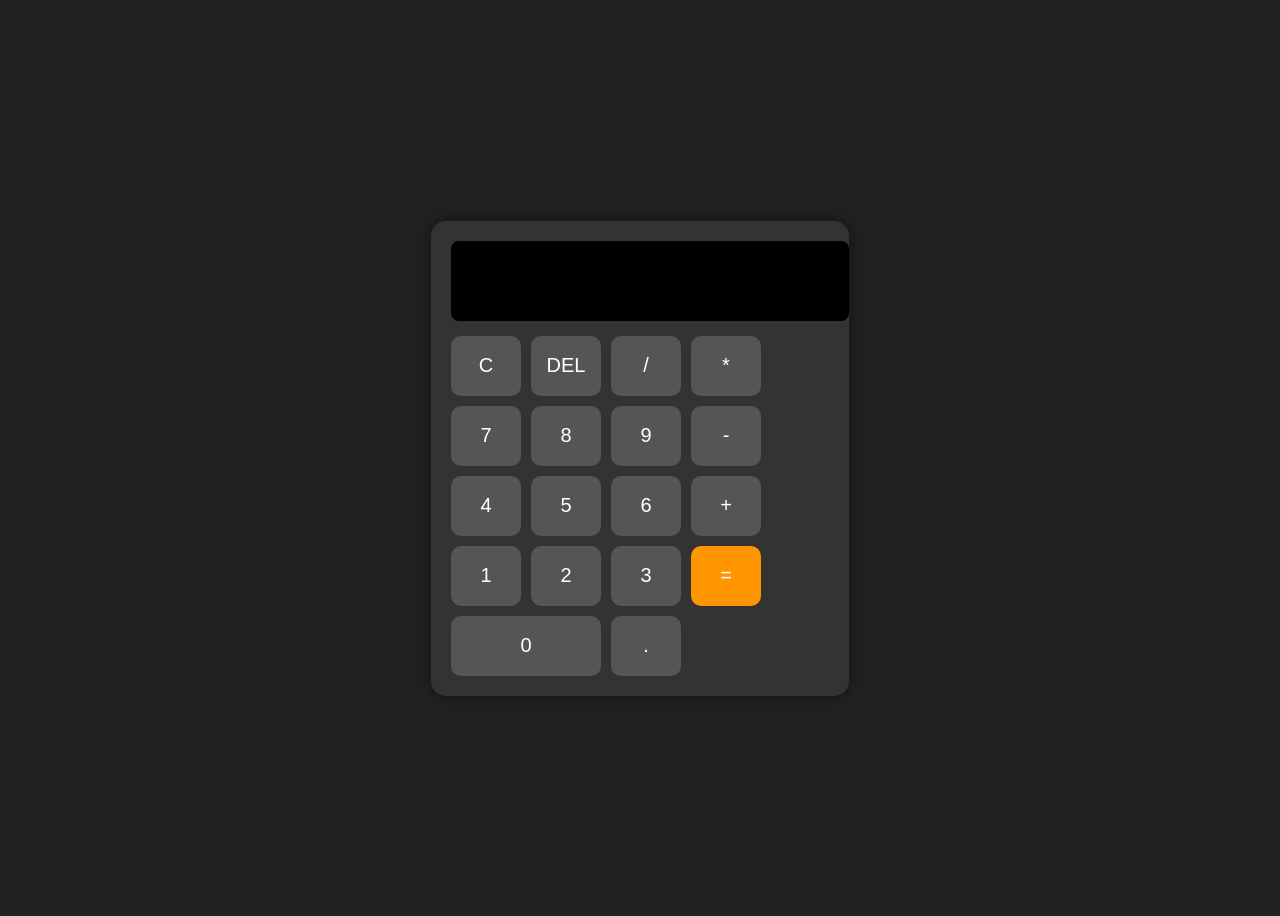
<file: index.html>
<!DOCTYPE html>
<html lang="en">
<head>
  <link rel="stylesheet" href="style.css">
  <script src="script.js"></script>
  <meta charset="UTF-8">
  <meta name="viewport" content="width=device-width, initial-scale=1.0">
  <title>Simple Calculator</title>
  <link rel="stylesheet" href="style.css">
</head>
<body>
  <div class="calculator">
    <input type="text" id="display" disabled>
    <div class="buttons">
      <button onclick="clearDisplay()">C</button>
      <button onclick="deleteLast()">DEL</button>
      <button onclick="appendValue('/')">/</button>
      <button onclick="appendValue('*')">*</button>
      
      <button onclick="appendValue('7')">7</button>
      <button onclick="appendValue('8')">8</button>
      <button onclick="appendValue('9')">9</button>
      <button onclick="appendValue('-')">-</button>
      
      <button onclick="appendValue('4')">4</button>
      <button onclick="appendValue('5')">5</button>
      <button onclick="appendValue('6')">6</button>
      <button onclick="appendValue('+')">+</button>
      
      <button onclick="appendValue('1')">1</button>
      <button onclick="appendValue('2')">2</button>
      <button onclick="appendValue('3')">3</button>
      <button onclick="calculate()" class="equal">=</button>
      
      <button onclick="appendValue('0')" class="zero">0</button>
      <button onclick="appendValue('.')">.</button>
    </div>
  </div>
  <script src="script.js"></script>
</body>
</html>
</file>
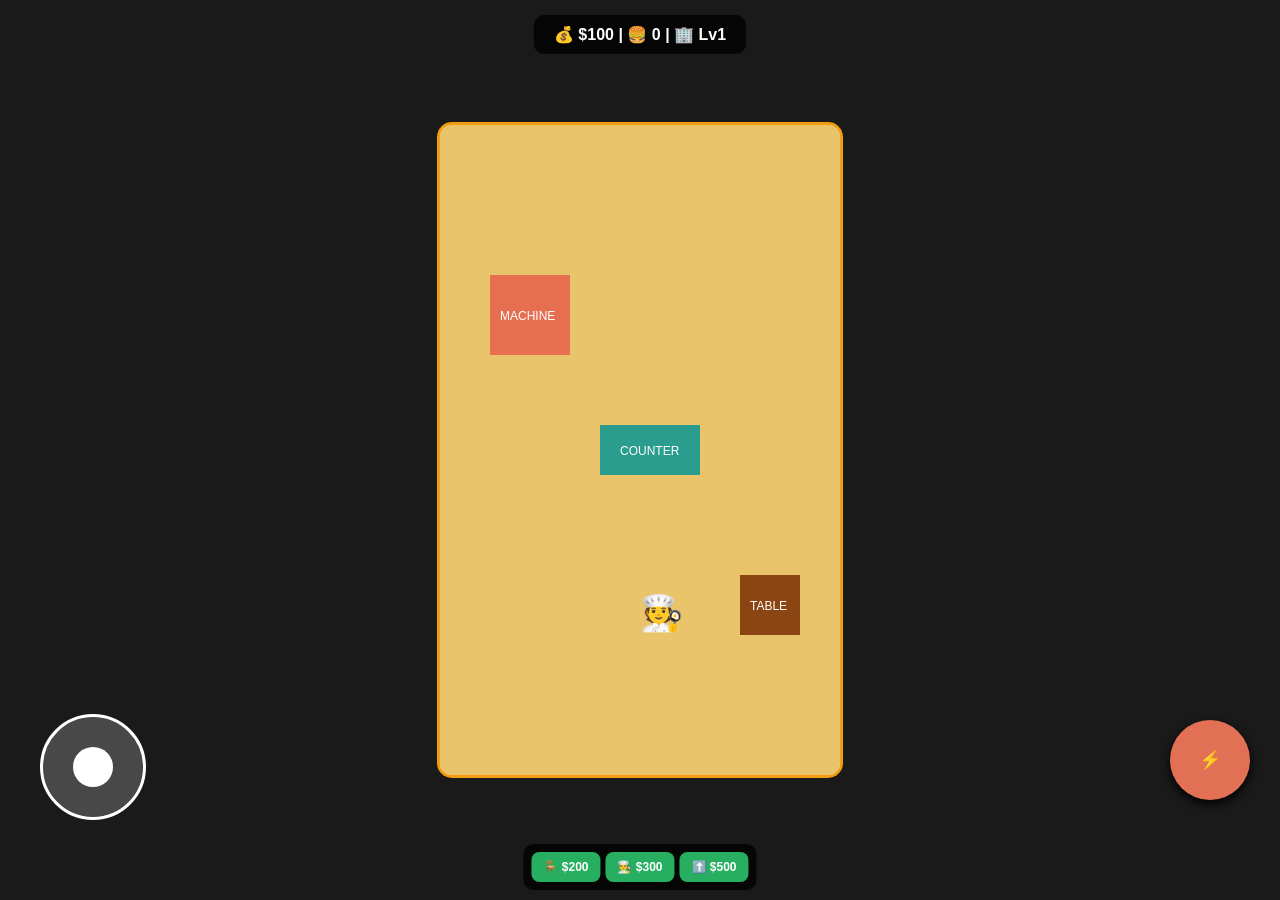
<file: index (2).html>
<!DOCTYPE html>
<html lang="en">
<head>
<meta charset="UTF-8">
<meta name="viewport" content="width=device-width, initial-scale=1.0, user-scalable=no">
<title>Restaurant Touch Game</title>
<style>
  body {
    margin: 0;
    background: #1a1a1a;
    display: flex;
    justify-content: center;
    align-items: center;
    height: 100vh;
    font-family: Arial;
    color: white;
    overflow: hidden;
    touch-action: none;
  }
  canvas {
    border: 3px solid #f39c12;
    border-radius: 15px;
    background: #f4e4bc;
  }
 .ui {
    position: absolute;
    top: 15px;
    left: 50%;
    transform: translateX(-50%);
    background: rgba(0,0,0,0.8);
    padding: 10px 20px;
    border-radius: 10px;
    font-size: 16px;
    font-weight: bold;
  }
 .action-btn {
    position: absolute;
    bottom: 100px;
    right: 30px;
    background: #e17055;
    color: white;
    border: none;
    width: 80px;
    height: 80px;
    border-radius: 50%;
    font-size: 18px;
    font-weight: bold;
    box-shadow: 0 4px 10px black;
  }
 .shop {
    position: absolute;
    bottom: 10px;
    left: 50%;
    transform: translateX(-50%);
    background: rgba(0,0,0,0.8);
    padding: 8px;
    border-radius: 10px;
    display: flex;
    gap: 5px;
  }
 .shop button {
    background: #27ae60;
    padding: 8px 12px;
    border: none;
    border-radius: 8px;
    color: white;
    font-weight: bold;
    font-size: 12px;
  }
  #joystick {
    position: absolute;
    bottom: 80px;
    left: 40px;
    width: 100px;
    height: 100px;
    border: 3px solid white;
    border-radius: 50%;
    background: rgba(255,255,255,0.2);
  }
  #stick {
    position: absolute;
    width: 40px;
    height: 40px;
    background: white;
    border-radius: 50%;
    left: 30px;
    top: 30px;
  }
</style>
</head>
<body>
<div class="ui">💰 $<span id="money">100</span> | 🍔 <span id="food">0</span> | 🏢 Lv<span id="level">1</span></div>

<canvas id="game" width="400" height="650"></canvas>

<div id="joystick"><div id="stick"></div></div>
<button class="action-btn" ontouchstart="action()">⚡</button>

<div class="shop">
  <button onclick="buyTable()">🪑 $200</button>
  <button onclick="hireWorker()">👨‍🍳 $300</button>
  <button onclick="upgrade()">⬆️ $500</button>
</div>

<script>
const canvas = document.getElementById('game');
const ctx = canvas.getContext('2d');
const joystick = document.getElementById('joystick');
const stick = document.getElementById('stick');

// Game Data
let money = 100;
let foodOnCounter = 0;
let level = 1;
let owner = {x: 200, y: 500, hasFood: false, speed: 4};
let dx = 0, dy = 0; // direction

let machine = {x: 50, y: 150, w: 80, h: 80};
let counter = {x: 160, y: 300, w: 100, h: 50};
let tables = [{x: 300, y: 450, w: 60, h: 60, customer: false}];
let workers = 0;

// JOYSTICK CONTROL - Finger se
let touching = false;
joystick.addEventListener('touchstart', e => touching = true);
joystick.addEventListener('touchend', e => { touching = false; dx=0; dy=0; resetStick(); });

joystick.addEventListener('touchmove', e => {
  let touch = e.touches[0];
  let rect = joystick.getBoundingClientRect();
  let cx = rect.left + rect.width/2;
  let cy = rect.top + rect.height/2;

  dx = touch.clientX - cx;
  dy = touch.clientY - cy;
  let dist = Math.sqrt(dx*dx + dy*dy);
  let maxDist = 30;

  if(dist > maxDist) {
    dx = dx/dist * maxDist;
    dy = dy/dist * maxDist;
  }

  stick.style.left = (30 + dx) + 'px';
  stick.style.top = (30 + dy) + 'px';
});

function resetStick() {
  stick.style.left = '30px';
  stick.style.top = '30px';
}

function updateUI() {
  document.getElementById('money').innerText = money;
  document.getElementById('food').innerText = foodOnCounter;
  document.getElementById('level').innerText = level;
}

function isNear(a, b) {
  return Math.abs(owner.x - (b.x + b.w/2)) < 70 && Math.abs(owner.y - (b.y + b.h/2)) < 70;
}

// ACTION BUTTON
function action() {
  // Machine
  if(isNear(owner, machine) && money >= 10 &&!owner.hasFood) {
    money -= 10;
    owner.hasFood = true;
  }
  // Counter
  else if(isNear(owner, counter) && owner.hasFood) {
    foodOnCounter++;
    owner.hasFood = false;
  }
  // Table
  else {
    tables.forEach(t => {
      if(isNear(owner, t) && foodOnCounter > 0) {
        foodOnCounter--;
        let earn = 30 * level;
        money += earn;
        t.customer = true;
        setTimeout(() => t.customer = false, 1000);
      }
    });
  }
  updateUI();
}

function buyTable() { if(money >= 200) { money -= 200; tables.push({x: 300, y: 380 - tables.length*70, w: 60, h: 60, customer: false}); } updateUI(); }
function hireWorker() { if(money >= 300) { money -= 300; workers++; } updateUI(); }
function upgrade() { if(money >= 500) { money -= 500; level++; } updateUI(); }

// DRAW
function draw() {
  ctx.clearRect(0,0,400,650);
  ctx.fillStyle = '#e9c46a';
  ctx.fillRect(0,0,400,650);

  // Machine
  ctx.fillStyle = '#e76f51';
  ctx.fillRect(machine.x, machine.y, machine.w, machine.h);
  ctx.fillStyle = 'white'; ctx.font = '12px Arial';
  ctx.fillText('MACHINE', machine.x+10, machine.y+45);

  // Counter
  ctx.fillStyle = '#2a9d8f';
  ctx.fillRect(counter.x, counter.y, counter.w, counter.h);
  ctx.fillStyle = 'white'; ctx.fillText('COUNTER', counter.x+20, counter.y+30);
  for(let i=0; i<foodOnCounter; i++){ ctx.font = '20px Arial'; ctx.fillText('🍔', counter.x+10+i*25, counter.y+25); }

  // Tables
  tables.forEach(t => {
    ctx.fillStyle = '#8b4513';
    ctx.fillRect(t.x, t.y, t.w, t.h);
    ctx.fillStyle = 'white'; ctx.font = '12px Arial';
    ctx.fillText('TABLE', t.x+10, t.y+35);
    if(t.customer) { ctx.font = '25px Arial'; ctx.fillText('👤', t.x+18, t.y+25); }
  });

  // Owner
  ctx.font = '35px Arial';
  ctx.fillText(owner.hasFood? '🧑‍🍳🍔' : '🧑‍🍳', owner.x, owner.y);
}

// GAME LOOP
function move() {
  if(touching) {
    owner.x += dx/10 * owner.speed;
    owner.y += dy/10 * owner.speed;
  }
  // boundary
  owner.x = Math.max(20, Math.min(370, owner.x));
  owner.y = Math.max(40, Math.min(620, owner.y));
}

function gameLoop() {
  move();
  draw();
  requestAnimationFrame(gameLoop);
}

// Auto worker
setInterval(() => {
  if(workers > 0 && foodOnCounter < 5 && money >= 10) {
    money -= 10;
    foodOnCounter++;
  }
  updateUI();
}, 2000);

gameLoop();
updateUI();
</script>
</body>
</html>
</file>
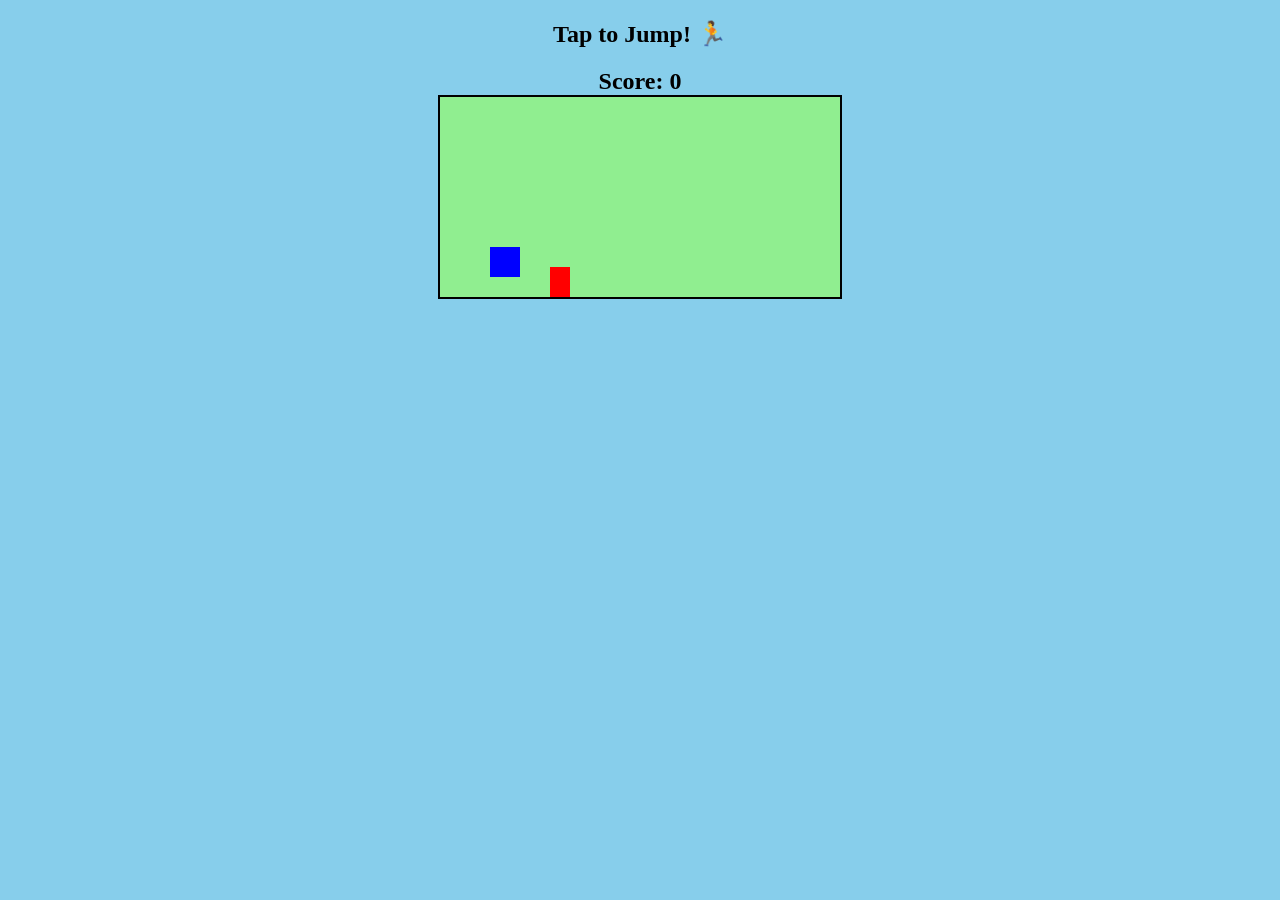
<file: running.html>
<!DOCTYPE html>
<html>
<head>
<title>My Running Game</title>
<style>
  body { text-align:center; background:#87CEEB; }
  canvas { border:2px solid black; background:#90EE90; }
  #score { font-size:24px; font-weight:bold; }
</style>
</head>
<body>
<h2>Tap to Jump! 🏃</h2>
<div id="score">Score: 0</div>
<canvas id="game" width="400" height="200"></canvas>

<script>
let canvas = document.getElementById("game");
let ctx = canvas.getContext("2d");

let player = {x:50, y:150, w:30, h:30, jump:false};
let gravity = 2;
let obstacle = {x:400, y:170, w:20, h:30};
let score = 0;
let gameOver = false;

// Jump when tap/click
document.addEventListener("click", ()=>{ 
  if(!player.jump){ player.jump = true; player.y -= 60; }
});

// Game loop
function update(){
  if(gameOver) return;
  
  ctx.clearRect(0,0,400,200);
  
  // Gravity
  if(player.y < 150){ player.y += gravity; } 
  else { player.y = 150; player.jump = false; }
  
  // Move obstacle
  obstacle.x -= 5;
  if(obstacle.x < 0){ 
    obstacle.x = 400; 
    score++; 
    document.getElementById("score").innerText = "Score: " + score;
  }
  
  // Draw player
  ctx.fillStyle = "blue";
  ctx.fillRect(player.x, player.y, player.w, player.h);
  
  // Draw obstacle
  ctx.fillStyle = "red";
  ctx.fillRect(obstacle.x, obstacle.y, obstacle.w, obstacle.h);
  
  // Collision check
  if(player.x < obstacle.x + obstacle.w &&
     player.x + player.w > obstacle.x &&
     player.y < obstacle.y + obstacle.h &&
     player.y + player.h > obstacle.y){
       alert("Game Over! Score: " + score);
       gameOver = true;
  }
  
  requestAnimationFrame(update);
}
update();
</script>
</body>
</html>
</file>
<file: style.css>
body {
  display: flex;
  justify-content: center;
  align-items: center;
  height: 100vh;
  background: #222;
  font-family: Arial;
}
.calculator {
  background: #333;
  padding: 20px;
  border-radius: 15px;
  box-shadow: 0 0 20px rgba(0,0,0,0.5);
}
#display {
  width: 100%;
  height: 60px;
  font-size: 28px;
  text-align: right;
  margin-bottom: 15px;
  border: none;
  border-radius: 8px;
  background: #000;
  color: white;
  padding: 10px;
}
.buttons {
  display: grid;
  grid-template-columns: repeat(4, 70px);
  gap: 10px;
}
button {
  height: 60px;
  font-size: 20px;
  border: none;
  border-radius: 10px;
  background: #555;
  color: white;
  cursor: pointer;
}
button:hover { background: #777; }
.equal { background: #ff9500; grid-row: span 2; }
.zero { grid-column: span 2; }
</file>
